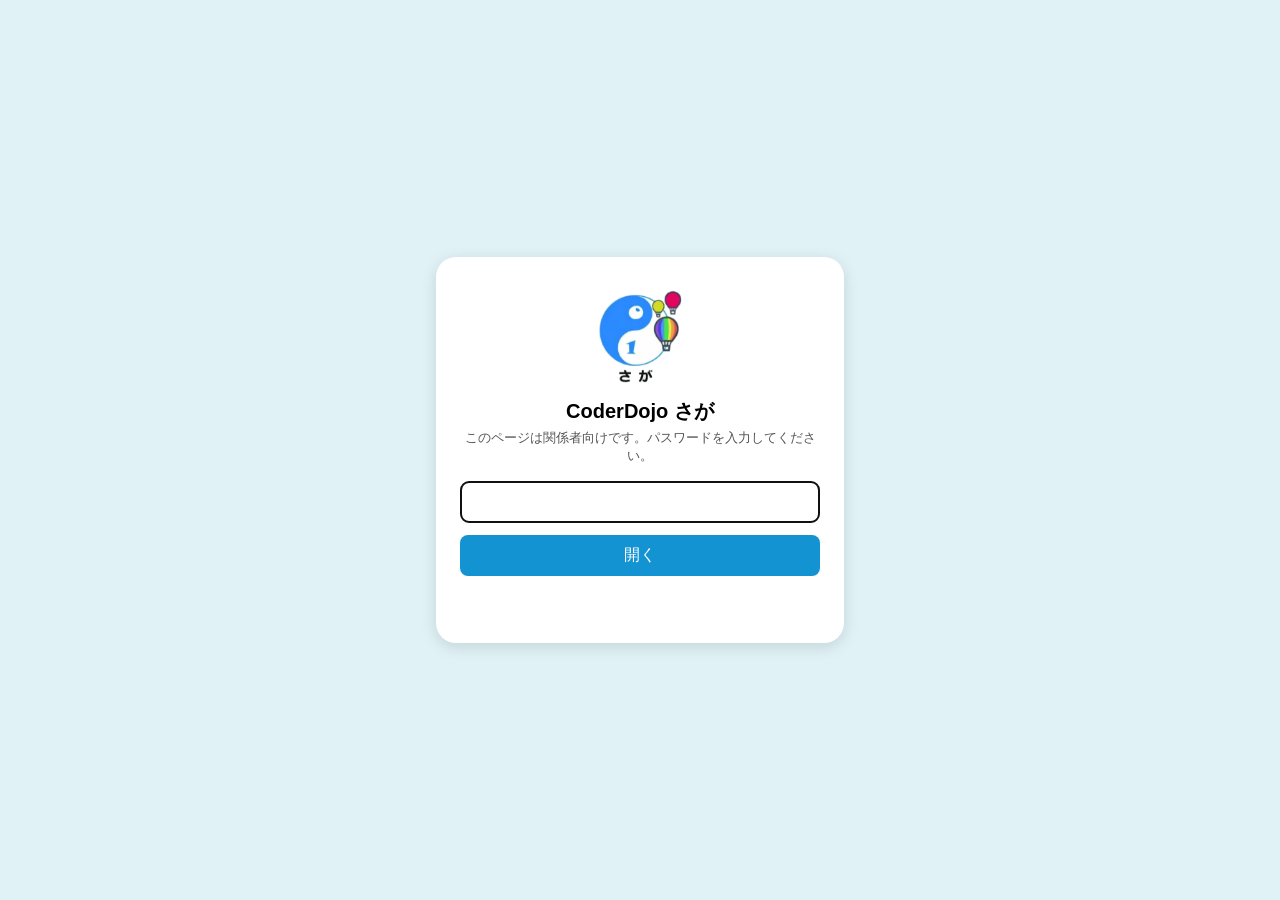
<file: index.html>
<!DOCTYPE html>
<html lang="ja">
<head>
  <meta charset="UTF-8">
  <meta name="viewport" content="width=device-width, initial-scale=1.0">
  <meta name="robots" content="noindex, nofollow">
  <title>CoderDojo さが（関係者向け）</title>
  <link rel="icon" href="assets/logo-mark-t.png">
  <style>
    body { margin: 0; min-height: 100vh; display: grid; place-items: center; background: #e0f2f6;
      font-family: "M PLUS Rounded 1c", -apple-system, BlinkMacSystemFont, "Hiragino Kaku Gothic ProN", Meiryo, sans-serif; }
    .gate { background: #fff; border-radius: 20px; padding: 32px 24px; width: min(360px, 92vw); text-align: center; box-shadow: 0 4px 16px rgba(0,0,0,.12); }
    .gate img { width: 88px; height: auto; }
    .gate h1 { font-size: 20px; margin: 8px 0 4px; }
    .gate p { font-size: 13px; margin: 0 0 16px; color: #555; }
    .gate input { width: 100%; padding: 10px 12px; font-size: 16px; border: 2px solid #86d1a0; border-radius: 8px; box-sizing: border-box; }
    .gate button { margin-top: 12px; width: 100%; padding: 10px; font-size: 16px; border: 0; border-radius: 8px; background: #1493d2; color: #fff; cursor: pointer; }
    .gate button:disabled { opacity: .6; cursor: wait; }
    .err { color: #c0392b; font-size: 13px; min-height: 1.4em; margin: 8px 0 0; }
  </style>
</head>
<body>
<form class="gate" id="gate">
  <img src="assets/logo-mark-t.png" alt="">
  <h1>CoderDojo さが</h1>
  <p>このページは関係者向けです。パスワードを入力してください。</p>
  <input type="password" id="pw" autocomplete="current-password" aria-label="パスワード" autofocus>
  <button type="submit" id="go">開く</button>
  <p class="err" id="err" role="alert"></p>
</form>
<script>
(() => {
  const ENC = { salt: "q4tBjY8weIZ9CWRFO5UfnA==", iv: "dZxxtllPWT+Cdgyd", ct: "MJ2mrsOu10tEKRu+6BQocs8VwykmHBGPwbYlE1icoi0KLRUL/fdC58wxNzIwW6ppKdiJHAUHiR+h9/4FS0OdIhSkNXpieqmu9V/0ffYOe9rw5Zi3SIhBbaRWhpi2bPkgAkHtWPShaN95hmXshXZpwHChGVCJowEJHMKUWoD2J4Ke8JeDyxU8QuBKMwYkKMJ4iYBHuHLXBNpUYSEHAjQXM9JX0bwQ3JbMow1VRBYxAdQ+mSRSF0cL61AiBgmtaEN8DKMh2lIHsARLgo25ca/SwhtzEdIbCq0bf2rdbcr0az6PFD8Z3er/kbVQVqEfqJUUP6U7IBeqobsGgXFnO+I8MOkRzHkyGaG9Na5oQRGdEkF1VfxjgaRWedSwmU1vwdGRI9JqQEiM609QkXbFA0Y5JgYRjX7qf77zKcGu8QieobdMbgPhvofFEECzqIVADj3JkLl+niKoY0ekypXmBELf8oga/HWAcIDySnRCTSirrg0b8K0jZ/fn6Li6M6Uadl78X4Gyc3MqYTpq1Tza7Or2BES8opxavB7GDv5Qcsu8HwhKN0ruxQOlylnlCN3BlRxkervNkKnC47BRSmm4SakHGFi4sckpfFRbCj6QDJsGshB3O5qAi/+vbNnVU2uAcTBPXayvFMtvp1NFfEOymC/BfhOAHhQwrU7Fc3r47v7/[base64]/cpElaEWNu2b6/hvyYKT7+HkSESxWXCAEguSBL/d6FiwL28MMzKKBFu5wWnaW1P13J/+1tFOOXGjjN7eH6V5edmNgEsy8aDWW8kvtl5fHGpOJGQh7kgEvkuBndE7qpzfNxHvuQ8Lc2RKqE2QMkiZBPXBUuGCO43d12vyESRXD+AmcE5q2133UKDIoqU1rxNQ6A3xvTK8yZSNtKFqL7PGJWlopdLLJNKiSDhhh2e91hprwf/EDyz9P4lXy3xL/7V9fP/3S/NI+/paZxU612xukFgu+irVlRbF4+Li9K9+y/moZ7QJx85NR2x4vnXLq5QWbQRErJMeNlZR1dYCOZCZtszowY/REreUYA71+NSYmgvGLx7Oxq+jtfma56HJjh47ydl3UDMvMx0XbApzmlJsRUPVn0PmEjuxYfKG50QifHTUn4LseA4+TxCCVu4GLbsp4gtfwpcZ94FOfVcC6RT25zNPDXP+Bk7hRfue+z/hzIe6C0woc22mwzf4VbBAzwmxMf0Fhyrc02VpJtp0JF+R2jiyr60CbSXCdBRVbuZ/SHEsHfWvGaysjshDnOwvlFLpkkiZt7ZK7WB2man1v/vACcWPc4Q1DUdOmZSo33KO/fkNdgAlJ9UF0e6qOwrsIK+7eR1TQhSeJ58wGJjgFZp4KsmI48RNRb0yehBgF5NolTafGNzQeiR557GcmKKxdqrcXpVnDUh9Fp8ejCRd28qM8eE7X0KRmVgxJdV+FsgL142eAW4svCTKLx/Uyq566rejUwRg4kZrT3z/iz+OMyt7357yQX3FrUvGNVlnQqfvcnwr+rUmmVRKfE2HPMbU6UM3IHqNO9zxFGEsNVoZ4Wdk70icYyb5jrpaTW2iyrecS/PUdntL6GADzUeKZGTzClvJnom9I6QaGifCS5ye7iYDf73J8jA/GGAAkTBcp9I+Px86xHXHBypA6LIWvekXx1np70STcLwjtNd8X5/u8TTWRs1UtfpyZFYOI4ql3KdBWVS92HxhU1uP/diTelWMFL0CmQgtIDez+wXTAerUzkvUzZNKhr/alg9aQ5Qp7IqwspZUMnFQIEgL3f+gjJMgs7Wa9+YJzTrcjto2bkjYKkanNGjDNbS9aO3HgM+jlT59y6zcDSl1+Z82xtGb2/[base64]/[base64]/66ApQNuRnJ+lFC0g6PTNCxMTI9aypQn0O0z3LKG0oZj2in9Z01Xc/mtlGHQw+d6shLyD+ptDDv48UTXXtK8jjCiazwTngS5B/rCpivK7ZgbnvVenUFl6T2ppKvYLUFcaQ5BCqZqmHnBONSuYxakrXF9k6ECKRfaY8o0Py2gTfexfenrB+sEyZLFVrqE2VMW1LuivQPvj2knPUoXEQ/PuPshuROLeMllEW44+cE7DBsHMzeAZc0d/i++x0vJLd6iueeXnWd/mGaFkXZOs7AhxuwMEhZbu6tbMHBcrFCQeq7TdIAwGZTH39JuMgM4Ju5SaS8QJUfrO93KY/bDUxchDxdOmXkIKB4+koxDVWd7zOywMnPYD7/0ivLLUx5PBXxbjS56v/JeHM0+iTAQlJaUcqpMP1oG8wXZ1SIDiQcJc/9E1l6O7YxIIWJwrXec0/nrikaGgbWhqxoMZng2E4qp87Di1fxaggvNIEjmvkHTnf2vWpOGawrQ36h3h9uS/fz6bMi4SGlrD8ifmq+q0qKJC331H65uA9YhLi2wD4vUjkeAA+ZUa7/yfgSLu0b5YgDKiaK0JKaNHM8tcCDuQAi34KZ6VBTwnt8gDKBloKlk0XQvgvslfNGt/[base64]/rkLifLaVtLqX5lHaSReAtum/i2sBdsKJ8fSJw+WUW/exzcgADo8DERV0c+S/mEDyJ6fnwojRM9SOv4ub+GH0sEkQjdxzAKYyhRgw7jCf0/tl0nDOr0NmkE02sEhd+So6BMxTU2J2iphrmCoFrgslYE3jpZV/OIV9K3WHQhLm7dK5FbMPa2kPzRf0tPfgn1+DQM/uRswbyAwWKGfMm6xsLyPmkNnYueq7N9pgxBkzwPAJwg+kdswbRC5Dcm1GNvZ3kJm6/Od+xgqKLadXJo+vSgCov4uxYtZKz0Jj7XHm6yMwC1EXRlzF4MDBwFYC/LpQK5aZtVXmkS8r375TwvWuJu+fvXKA/FF+Eu8kcdf0YvynloxlBsPOprD6ncJ5efYQ055H7g2N9H+xk7R2BOrCgBuXqDXR113vtCNye/4me6VFHepx9qft3lVYNYK9RafmCKvWoVf6OLRJl/SWOs+Xi8mKCrX49iepRlr0nAqCtlStStv1vKkMBO3Cb3l4dMjialGeSt6BXB5+KopbbUdTaqa1hUtBr5YMsk02ZtobW7vtGUg+U74ObNi88J4CCQH/TWTAMZJJN+P1n/twjEapdJ210qMWmrcKBOJyBj4Igk1H5tmkn4QaLIbdY911Rb4fdy4sw0wg45jJ+eKE/UdGxbKa5xPqY30n59kNjTnEG2efal3bA0VCpNpM9zT3/pOsbCHH/y+MEOHXlpN6exbn0F2x9NLVAJ3crJcbxeYk692te25D6R0XbRqonNE0iGDMt3TayVgfqlwf0A4U+tdveI/+9PwskrxOE8flUHPcXLyQNzLC1okOtI8PsSbrYq5MGTGq6Hgwb5doXl/fy67sysCIKeLinu8nTFy557Yias5q4uGUo+KBbw+xBDsY45P+5/9/PNj9mTAvEa7Q8oVRqJ0coKYenAglDl3oJZndukIU43n13ZikShe9VdkYqcpnXOgmUt5K/Kfya9C5uewSStZrO7siHU0yoIRIWDz+t0dsD2PsL2B9PKqpcnKjtt/D6uOCx8IYYeGlm0Dk68ZG6DnBVfO9UiSFln7JwhsM46omxXxusP9zKpNgrrBmuTPxkEOG/reiLFUuZkfOTD5sNQ3do73m/r/5b3rTnsrfFksjK2e9Wxv4R5491AcP2wMFJWq+tYYEmfkk9knhyEGrBJK23EOaSJr7ykCoZBIu2srNf4kle1sIFJxbmSNJmFa5f/GPwjz4RvR3LdKKvrymOEV5pwJ6v5hIRy/RAeP14MbVLl9NuuL9+GCAVNdQxW8J48719qQ3KRElxVJjSqYLy8j5PcHrTUWnv2v18C9H8CdO+dJPdu7vuPflVXBZHvHhe5SSMtqs/S19hHdL+IymsaXuSHpnqMTEg9G0uCoBzBTV+Ls6IhHe+LimqelqFFgDE3zazHq0goWCLAU+ZVqd04vYThjTvpuu843hn2XF8KF7PaU9rzSI+231XC9Zbsxq5nuiv9PJ3ezPJuPI6w8TQC8ZaxyzWo++0MIyoxS5gK4Wxqd9my7QQzzugsp4IUy/Emm3uS2e/Y17T/WbcfNSS4+7MxYiei/x+44S7Mlkk8SD/L+yp+wsxq4G6sjS/[base64]/j02nlEc7Vtj/RlHdv5RoCKwImTfPaTfr3zvCmybLVv8cuGiSE8odWjnZwI+5SCf8gVwLxueWBY4XYH0xRve63yrFQJ3Mp+7cjPEr2GCp+RckeoxA6nSM59ttMOOMPTHxlymR7CYk4lg42L3LIePH9OXegXtoNfwShhIHt32EQcVZ83T+bmQA72dRYzrKAumadMFhaU3G3bBV/PyZK6bEUFKjzOaO2KFh9pXuOW8GhlyKDqfIT41D2uWnCPTNfmZqgk3lcEki27U1SVluyLHUGEeortxxtR/9wYvpVrcGilzlqbxT6JZl2WQLTA8vZEnLM6XBKnLi/4fnFQXqT48gD9isLFbtQzLOKBcZWmrbFMFqlAvRXG1QIN4ICCN2wcr7jkMYrU4lheHIZDJfC/1e04HDQ4uJMyXiMG4kq5w6JT/fXztwQxI3I+DyBEaXLBFTxQz+g/X2V2VITnziMFw/Jrd/znIhAxwNsPdc+m63ysPYUh7gcFldL8EVrppl31QXHIN7ZQ7pINgcgIMkBFd5AVVP/lg+CYqkdpaMlRN4wny+j6PCrlAClfCndlskDghhzJy6kx1jn95QI/7+EUubomExLD6qDQkc0L947a9m8t3yFc7N7XPNiIYHxF+0VKNHqiOamF/uAtelYcfiSF5652e0QkBWhIdPNDNsYwomGproTmV0jZVnxEB3EJ4bNJRYXrAROZGT4VD4k2P8oCK5SepwyaJmC8Y0tk58PnIRHsY9YarzjnToS+lzUHUFpQW39wJKDx0TSvwMYCHf4yfyBlAYC6tYVr8E1xKm2BF2XvZNaTsNfLrf1jF1QA/LpjGb0l7+nCLY99RyD9l+IqUBQsgoEMKrLLChHOMkxwnL/cHjsbs+alqEpx2acs4n25zDvmb5xJjIkptieejdpFgmTMHHWN0at/50KFLTjwbuqDFtgN5DEdvtTPe/nX6VLzKY3nXy3WtlHUxOVKSr+fsKX+6UMSMmwYeD5AV4s6y4LyFD2YO3kdAhFcwI0GvIqpJT8g9d/B4/7XJcsjjVmj++5pOdmhkgO6xkieXCgjH1AmN9BoectxTrskrxeOIE03YTbdJHhxOkxB9/MH/VP3LiVVpQF2FGitxHk2wCdKx/lOIyYIkDfBfpVUJlDokDT6361IC5Bta/[base64]/dWOARmJRDikKJ03ZgXHR9cjBrFtndDeBmjc1gqUa6RPSNFbmV46+i6nmSrEPPCIa1YpBhHtLcCIIZODbHYOujLg67OcVVelCuR3riLUkUa6yrDkBBTIgTzkY2pDgX/xZ8u9RQFwkZi0+FajRYgjrXsezbMbR3jGxtW0zX1xUgq0kcua5z2ahvADyQ2YcX1p2leEJPZg41XtYrZJw2fEu6s5KTS7Qwwx9727bwhG2lfewghmWAPhrPRJndWyAWgiqfmMst+fRE4yl4jiBp9trPQJyWLj8gEa6SuJB9eqcv8hyu9ELAPzxLvcd6aHCCBT3v/e7PRtPWj5mG3nIKv3l5ZIzwdcEfHbisaQyCG9qdD4dPm5LbJORZIRQ9+OyOSDQvkQJuWqIYmwjmiBDf2ysrZ8FzNC6qZkum798imC5hUkFAprgt9oseEOrKppasRZtsM+sRae4V1mgLkI/+WYQXDjpYzZ5PZJDLKA5PghFA7e1J/dsIwYEx0ctyZLR0PVBXOtvHe/Ni5dPeKWyUUhJLGTwrYs8GkBtbJl2ixeJmF9rK3amLQO3TtPhBdvxLQGMrHKE1GHrXZ7DnS46X2Qdo65kolYCksqS2Oa2dzZYl0dgQ8I1qYo14HoGyOrz8BspVxZZxKuAakVMNeOHZnEcvR26FP1KNgb7kdpZ/[base64]/Bt3o19dBKv2t4Z27/lJPeHPCmXkrjFhUnHA1g2+B9sySUqYdw/CHzGhZYTzVSV5XGu1jZtluPRF35e/TWeK6WtXBfNDFyLzgNRylYgN20gkSwHKIoj6AclY3qFneY0l+fyl7RxAkfTLaByVEpOobkcfHXV9BaJnbuz/59rI/H9Yc+TaQc1kOmFaAKVDXIX9SvEUTEhINXCvjrDR2dEr6Sj1CcPTpiOrDYTUdNuZDLAdIaif/1xCrYIIvy6mimB2sXn9AwmtL/[base64]/79l+nQ32loBt1Aio7DWnJqFwiNQFrnPiRRsz3PIAZPv0F/xw2iMC4rwstdM70qSybfz+4SWIPIyctQ1YKYxnrUKFJPGF11opzF6XMXQp6nzVtt9YZx0lrD8NGnHkKYSH8v85yJONbc2iHbILFOXQheamW1YdTOL2WxJ31q/[base64]/0ljvfkl80OZ0giWycG8dDbz6VdO8wuIXgtgMWz2wP3V6pjogKk0obtrzf+45zQRUv+g8niRLJ+edATQjO1sWRPanPYWfYxYiCwJgPAo8tcg75kk/algW75JxNd7csB/HMKolBxiln2thqYohAhsvkGrjGKPcB4k1qCC1Z9wYOS8/ywmXwx/Msnpy8Qxjn8cKiiPw34hYyI8Dhmt4RD41f7s1O/ZaOavf1Azxj5n0VW/OIk1pz9UVcR3+KK7oo2//kTRUik2xoiCNs/LJAKypdJ7sm3ZqPvot15mB/rMezfORV44bQs29Gpcnz2NLusX6dUinxR+jAHNOkROioc0TBe1XjfsRoX4hCfE9m44Iv89vhsoF/+yz6LnwdxXKGEIa44zvVvtoTln2YfK12hyDLbwPQ4Jjo399DYDIQZrUI9yrDTE8AEEDHSvna/lhe7Zh5SNG4eYaYyv0T65B8eYUQnnmh9MA+vlpVlPbvGotJ/rksJog3B4mpcrXU63bq24oARswhj7W1Qtv9FIKOe0e+yo4eMHBFT+zrj5IO5dDCk1vZD2897m8BiLmcw5a4KhVx24kVnaskrfoGMkXvVA/[base64]/4Q7Yc3lcAmQAnpQv6++UHJvJqMPwFYy5n2z1YzdokTNko65o37//U59OvtZT9OfmOrkPSc19n3g1Tg4e2gINwnNf7Vs+X1sEALnIMAhFMsxCXtsceCQCL2sIsuoU5dpwnOPimBCzNZcCj4Q+wlqmAUE5fjgQzDnm49A9MESGkCP/mZr/B16ePdLNOOlx7tosDrHojBRHfiyHd4qfYSsG/NpDEFfYPtfGdHVyRf5XVhkix3N/Rz1ZFgWb5NOKzYGvReMVOyulqaB3FdBfF/bL7jhlYgSwFhP6jNEuN1p3oG6tHBwWwK5E5caBgywa/Hktr6MlKcdevFV9dLzQGxKSpmyLG8eoIHJNLDP1hnZSXpD4yg8rkloae/Ji+KEXxndLZoGHVfn8GOKbA7HjNTdpqTeBFIQO6xlIcknCGMRmbjjTngBDVerUZcyvn4z29itndpHHvWzVW3oRAT0V/OI/oEf6YYVGfJDFIh0KTWn+AU3nQyneZf0krsyx7r6l/GfzJPoUe/ejXEZfgumVPtX2eRTt8/alsGhxDevg8V23ryEnIjw0zQ0VNYOQ7CNfL43h5fOTWV+rdVBzcndY3mHLmtgGS5gRl1zD1rMobYti/FTvukr9XdXMTMWNwaZnmoHLmbBZ0niB9pPi8WPxMaIeriU0QFTuv1MxW8pnCmzCVh8VRN1/KyBFybytnFaV8dB7zkY7O67apxAx2pC3DEsg7zc2R9ytkoYKU8joyW/N9kHiwSkfedgzwcX4fApqXq5nXG05BcJafk1CErEGYg6rLWmITuIV8j7wuR6+dDYfbi5uKrzK7q47XMV0S9r82YotAF/KtttPwnop9ePL7OA5z0ouIFVHSpoTQq9lx/8Y/qhFvWuX7HgnaQWK3PNpiJBuzC6ubS6GN0a832pXPvPE9mYbmTcDdlHU7Vqmy7W2dmmN4bgb/wtCcLJ6Sy/elrxNXo+fG2JhgeU/rb4pJWtk1DuR+/VUEMn2XSa8M+Fw+/FmfbrRDSp4ukeJgKwabAqFQ8xeib8/IzhFcvXawDc+sWidA8Cej0H8/SqZ0HrOjt5NfdrkjPkOeoOQlJEMtvhP1ql0qhJBU+gR/hg4l9lBLQPvWr7lwmZV8bAmmDRsNZY4/cHK/YHZ5yoCcBxLhHPMDnWKqXsPzPNeKqRiAXPJt0mJ2INXCkCU+AP/sYNQv+WsU9z0LJXMhj1fuY7orhu/EHwS3HnzyuWuKoWljgcKsaz31Fmaxv6bIThvssrEXlEXOUdoM5zXjTPvxMX4/Ffhrz3/s1TG2bbYO6fNpaCtUDwzDKYq7hWhla4HhAWHzcDq0k5t1nTvQjVGL4Jx6GgYP3J3poDKUboeB7DvdgpjvbHwnF8iblOy1IPGf9KBV6k1tvx9fe+xxCnIWLgzy6+78FLOsgIm/P5a4fQg8va8OBEfQPpO3O9FbEWPHxA92Z/H4Gt/BSauR68b1KUZvuDTqbPkGysUBCm9CEg6HYz44EtXWY3ay4cQ5yWYWn8aqOidrHG3glsRMoNOE4ByO1xffIVHQyHtR9yJEJ9cDK4rMvAIFE2V+4+lzhYb7LUF7Zt6eqUN6z4e1LfLeqeb+OTY5ADbSF+Y/npinusYKf/z1/bpXbUXJvLNe7Kob5LuUzMD0NSZy0WQYwDNina9/nGSymFRxTZtTRjf+f9hKycw/UUROq11nU7vQhtaua74eqfSDCRZk1KtKBYoPswgd88wkxbkSXchZr0LtX3MTu6WvnEL2ul14w8b8rVkV7XcDQvikc/[base64]/Kx0Ii8EBhoPto4mGz3locZ5t9D2sAQpyQiTkJNWiIs9k1s9suMP5AgNzvfuvgiK6VjXthA9Hw0/rOi3ychPZixgVe8lHUHB0+NNAnfxxWO9kcBingsIoZp/FZdLNECBdXcADuv8tlOw8moM1NIn+r+M+H3+73Ub0ulvv5I62ssHvv2DyD8L19vGtJdd80u+5KGwnESJJ560kMi9oNUafgduejDqYV2mukRpQFUs3SJdbfi1e3KdtTPCfkTJPoGlwl83UYiDbo/YmlJ+f7aijgW4y3r7pwj0M17Pj0D2KyEEyobTy2RM0i47wG9+qc73y0yScxnZyVW6J5uhBTItFkrlvSU2CAsPTineVD1TyHCe4nhUaVcZPUgh0zUrMbt9mEgDoVXAk95CPbA/MfDcpzDGsvyyclb8Eho/05KlWEj3nWsU7FM02aGZIU7Fm6u1hKr5ofnGY2Mb+9QCw8NebSN7kMrEQvdntad51IYvsHvsRhIcQNAEr3T6odeHctO+A63IbPIu9PxWxJq4uDAAhs4+tkc9C4pA6jc9Nv5f1Ig2PentPd0jIbVpY7+2DxGlyRXDIx8XgKAQ1ck7D2BGalNzEtUqJHrMIo39hARo0/yGlMX1BwaSIueh3pc+IKiA6tVTX1z+x6BUgF97tV3f0RZPNJkxv2X8kRKYcRnJw4wVKzcAKAXgntqa0MnDfaR95w0oGArDXpmWk0/[base64]/esZwyqeVsp/iM4sNSkyxEheltTZ+S4T2jzvZLY8R1enpG9bibhvid8p81M03zk26X3eCWlvvSKEIxDm7tPNF6aQIX+KO+NeoU3HDj+0VDqr3MpWis9MThq1b5gGQopNwVLyymjM24ue5rn1RBE0p0xN+kzeZ10inBfzwR/UvF89adPBRH6P3OwZlVuX/ocVmBhi2yLFw5Gcfw7NL6je/ZjhS6tSBj4gsawsD3X26jv6BqUfICP+jEYUN8eBRGvBjweqVYk0CoF3EIlNIW5QUzRPYHO+ZgkBa/2HBUMF9vaBk4rBV4yMlImiCSnDhN80bvDvnFnz+p36ZycIJc8gSjubnVQ/aiPHitb6hWXdQXC+ahCrT9IP0wuVFaM816VINqhIGN7iRfOUMq4BOG+Y4TSa71sQaZ4Ta9ilv3IV1JklQgL0Vo6f6GA==", iter: 600000 };
  const dec = s => Uint8Array.from(atob(s), ch => ch.charCodeAt(0));
  async function unlock(pw) {
    const base = await crypto.subtle.importKey('raw', new TextEncoder().encode(pw), 'PBKDF2', false, ['deriveKey']);
    const key = await crypto.subtle.deriveKey(
      { name: 'PBKDF2', salt: dec(ENC.salt), iterations: ENC.iter, hash: 'SHA-256' },
      base, { name: 'AES-GCM', length: 256 }, false, ['decrypt']);
    const plain = await crypto.subtle.decrypt({ name: 'AES-GCM', iv: dec(ENC.iv) }, key, dec(ENC.ct));
    return JSON.parse(new TextDecoder().decode(plain));
  }
  function show(d) {
    document.head.insertAdjacentHTML('beforeend', d.headLinks.join(''));
    document.title = d.title;
    document.body.removeAttribute('style');
    document.body.innerHTML = d.body;
    new Function(d.js)();
    if (location.hash) { const t = document.querySelector(location.hash); if (t) t.scrollIntoView(); }
  }
  const form = document.getElementById('gate'), err = document.getElementById('err');
  async function attempt(pw, remember) {
    try {
      const d = await unlock(pw);
      if (remember) { try { sessionStorage.setItem('cdsaga', pw); } catch (e) {} }
      show(d);
      return true;
    } catch (e) { return false; }
  }
  form.addEventListener('submit', async e => {
    e.preventDefault();
    const btn = document.getElementById('go'); btn.disabled = true; err.textContent = '';
    const ok = await attempt(document.getElementById('pw').value, true);
    if (!ok) { err.textContent = 'パスワードが違います。'; btn.disabled = false; }
  });
  let saved = null; try { saved = sessionStorage.getItem('cdsaga'); } catch (e) {}
  if (saved) attempt(saved, false);
})();
</script>
</body>
</html>
</file>
